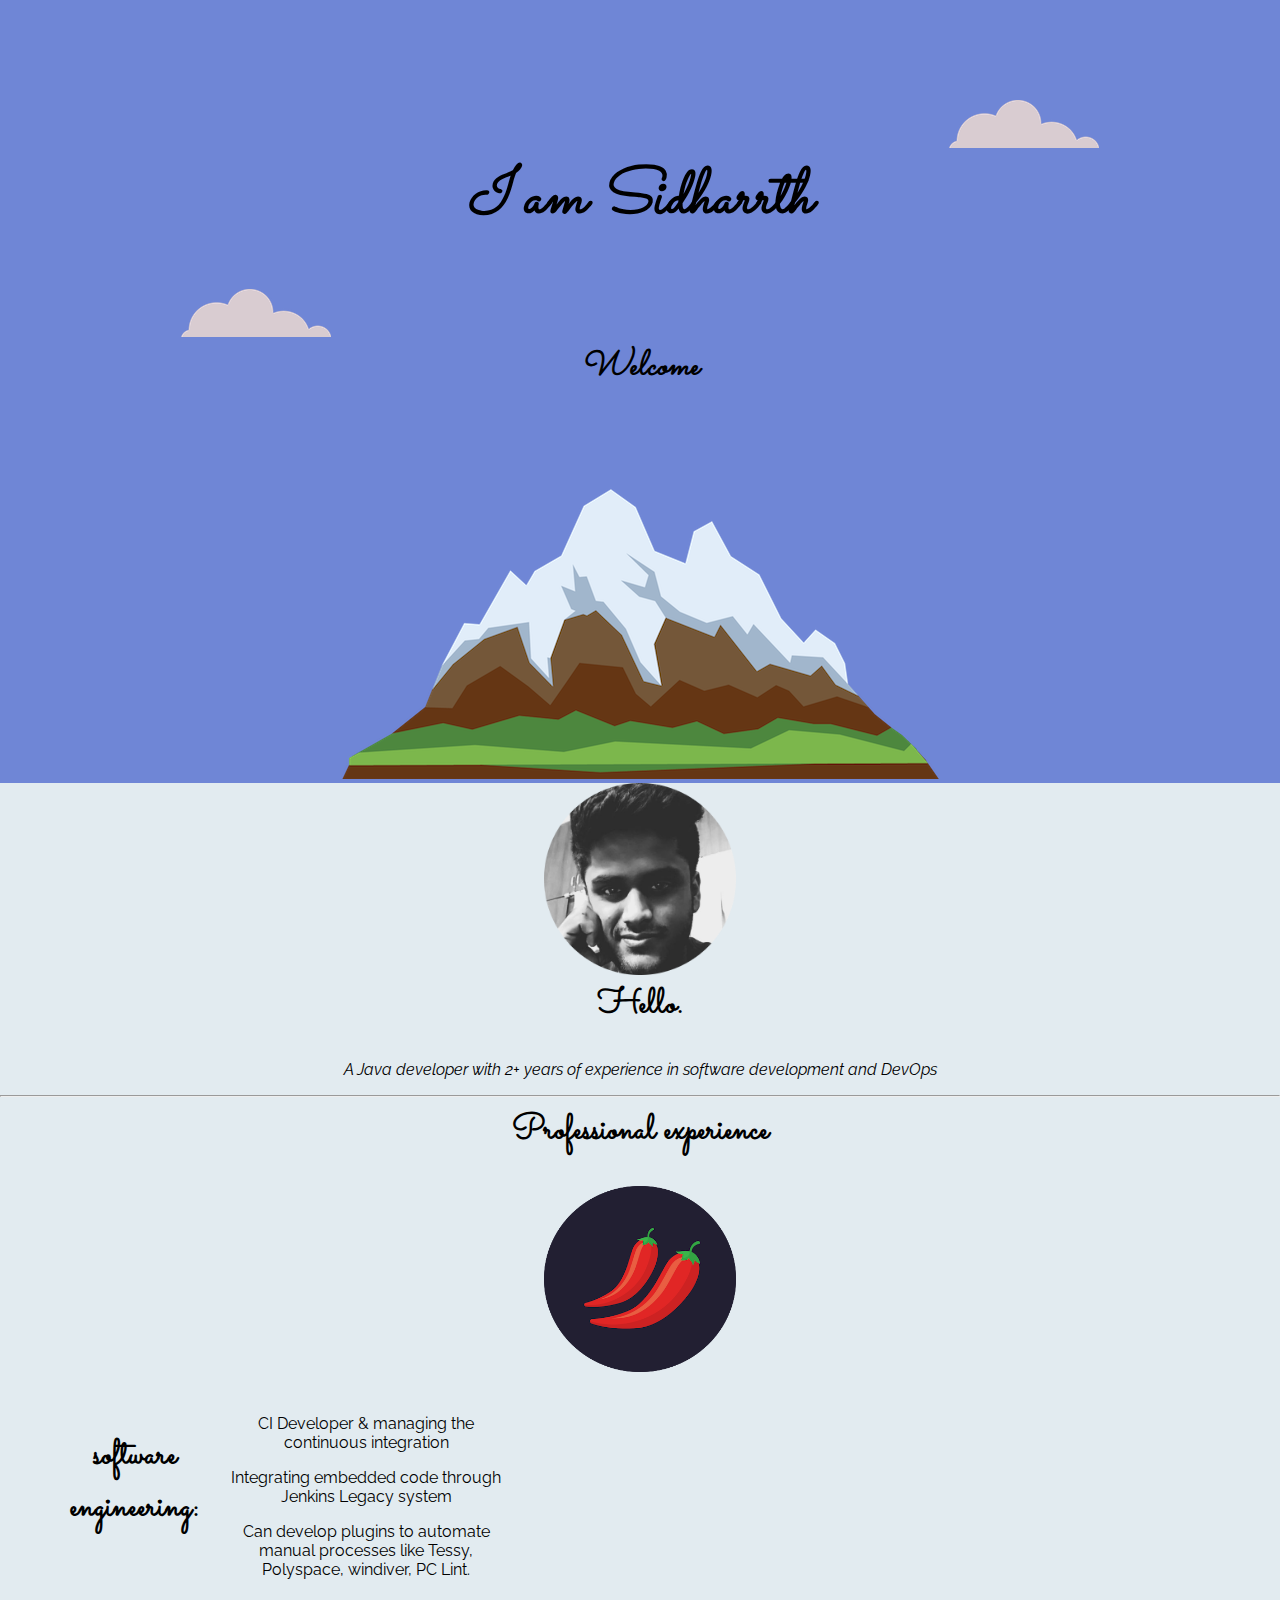
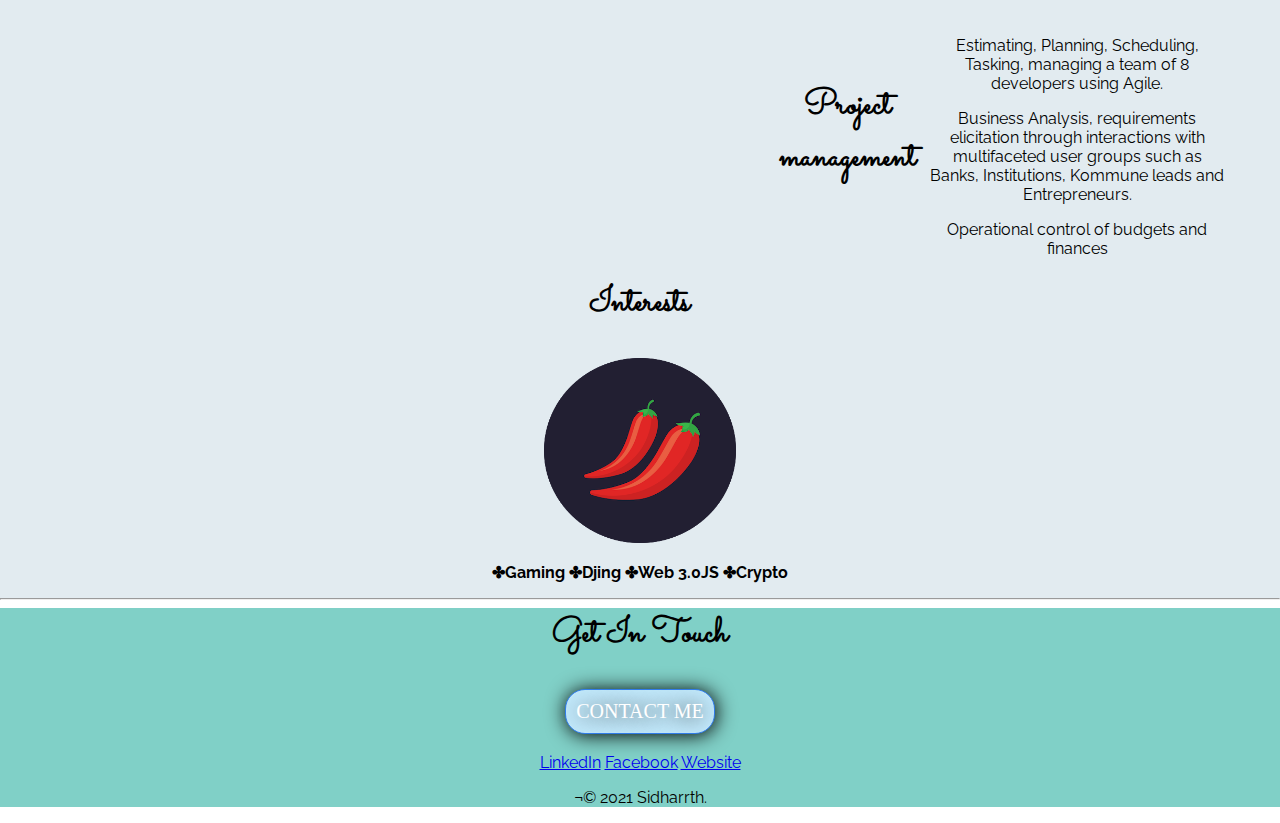
<file: index.html>
<!DOCTYPE html>
<html lang="en" dir="ltr">

<head>
  <meta charset="utf-8">
  <meta name="CV:" content="This contains the complete information of Sidharrth">
  <title> ☯ Sidharrth</title>
  <link rel="stylesheet" href="css/style.css">
  <link rel="icon" href="favicon.png">
  <link rel="preconnect" href="https://fonts.googleapis.com">
  <link rel="preconnect" href="https://fonts.gstatic.com" crossorigin>
  <link href="https://fonts.googleapis.com/css2?family=Raleway:wght@300&family=Sacramento&display=swap" rel="stylesheet">
</head>

<body>
  <div class="top-container">

    <img class="top-cloud" src="CSS - My Site Images/Images/cloud.png" alt="cloud-image">
    <h1><strong><em>I am Sidharrth</em></strong></h1>
    <img class="top-left-cloud" src="CSS - My Site Images/Images/cloud.png" alt="cloud-image">
    <h2><em><strong>Welcome</strong></em></h2>
    <img class="mountain" src="CSS - My Site Images/Images/mountain.png" alt="mountain-image">
  </div>

  <div class="middle-container">
    <div class="profile">
      <img class="picture" src="CSS - My Site Images/Images/profile.png" alt="Profile picture">
      <h2>Hello.</h2>
      <p><em>A Java developer <span class="experience">with 2+ years of experience in software development</span> <span class="DevOps">and DevOps</span> </em></p>
    </div>
    <hr>
    <div class="skills">
      <h2>Professional experience</h2>
      <div class="skill-row">
        <img class="Interests" src="CSS - My Site Images/Images/chillies.png" alt="Interests">
        <br>
        <br>
        <table class="tab1">
          <tr>
            <td>
              <h2>software engineering:</h2>
            </td>
            <td></td>
            <td>
              <p>CI Developer & managing the continuous integration</p>
              <p> Integrating embedded code through Jenkins Legacy system</p>
              <p> Can develop plugins to automate manual processes like Tessy, Polyspace, windiver, PC Lint.</p>
            </td>
          </tr>
        </table>
        <br>
        <table class="tab2">
          <tr>
            <td><h2>Project management</h2></td>
          <td><p>Estimating, Planning, Scheduling, Tasking, managing a team of 8 developers using Agile.</p>
          <p>Business Analysis, requirements elicitation through interactions with multifaceted user groups such as Banks, Institutions, Kommune leads and Entrepreneurs.</p>
          <p>Operational control of budgets and finances</p></td>
            </tr>
  </table>


      </div>
      <div class="skill-row">

        <h2><strong>Interests</strong></h2>
        <img class="Interests" src="CSS - My Site Images/Images/chillies.png" alt="Interests">
        <p><strong> ✤Gaming ✤Djing ✤Web 3.0JS ✤Crypto</strong></p>
      </div>
    </div>
    <hr>

  </div>


  <div class="bottom-container">
    <div class="contact-me">
      <h2>Get In Touch</h2>
      <a class="btn" href="mailto:sidharrth.nair1@email.com">CONTACT ME</a>
      <br>
      <br>
    </div>
    <a class="footer-link" href="https://www.linkedin.com/in/sidharrth-jn/">LinkedIn</a>
    <a class="footer-link" href="https://www.facebook.com/jn.sidharrth/">Facebook</a>
    <a class="footer-link" href="https://github.com/JNSidharrth">Website</a>
    <p>¬© 2021 Sidharrth.</p>
  </div>

</body>

</html>
</file>
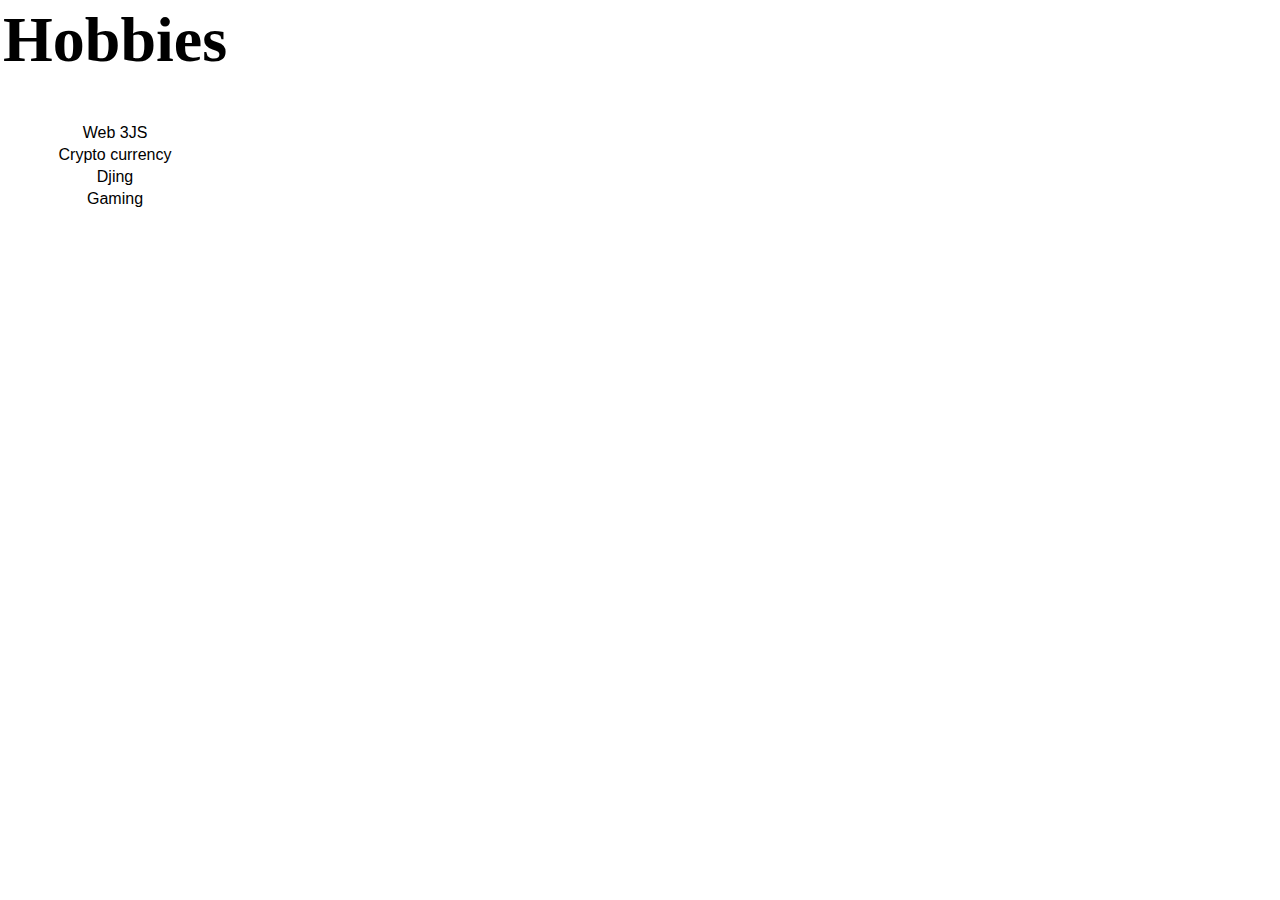
<file: Hobbies.html>
<!DOCTYPE html>
<html lang="en" dir="ltr">
  <head>
    <meta charset="utf-8">
    <title>Hobbies</title>
    <link rel="stylesheet" href="css/style.css">

  </head>
  <body>
    <table>
      <thead>
        <th><h1>Hobbies</h1></th>
        </thead>
        <tbody>
          <tr>
            <td>Web 3JS</td>
          </tr>
          <tr>
            <td>Crypto currency</td>
          </tr>
          <tr>
            <td>Djing</td>
          </tr>
          <tr>
            <td>Gaming</td>
          </tr>
        </tbody>
    </table>
  </body>
</html>
</file>
<file: css/style.css>
body {
  margin: 0;
  text-align: center;
  font-family: 'Raleway', sans-serif;
    font-size: 100%;
}

.top-container {
  background-color: #6f86d6;
  padding-top: 100px;
  position: relative;
}

.middle-container {
  background-color: #e2ebf0;
}

.picture {
  width: 15%;
  text-align: center;
}

.gif1 {
  width: 15%;
  text-align: center;
  padding-left: 42%;
}
.Interests{
  width: 15%;
  text-align: center;
}


.bottom-container {
  background-color: #80d0c7;
}

h1 {
  margin-top: 0;
  font-family: 'Sacramento', cursive;
  font-size: 400%;
}

h2 {
  margin-top: 0;
  font-family: 'Sacramento', cursive;
    font-size: 220%;

}

.bottom-cloud {
  position: absolute;
}

.top-cloud {
  position: relative;
  padding-left: 60%;
}

.top-left-cloud{

  padding-right: 60%;
}
.tab1{
  padding-left: 4%;
  padding-right: 60%;

}

.tab2{
  padding-left: 60%;
  padding-right: 4%;
}

.btn {
     background: #3D94F6;
     background-image: -webkit-linear-gradient(top, #c2e9fb, #c2e9fb);
     background-image: -moz-linear-gradient(top, #fcb69f, #c2e9fb);
     background-image: -ms-linear-gradient(top, #c2e9fb, #fcb69f);
     background-image: -o-linear-gradient(top, #c2e9fb, #fcb69f);
     background-image: -webkit-gradient(to bottom, #c2e9fb, #fcb69f);
     -webkit-border-radius: 20px;
     -moz-border-radius: 20px;
     border-radius: 20px;
     color: #FFFFFF;
     font-family: Brush Script MT;
     font-size: 20px;
     font-weight: 70;
     padding: 10px;
     -webkit-box-shadow: 1px 1px 20px 0 #000000;
     -moz-box-shadow: 1px 1px 20px 0 #000000;
     box-shadow: 1px 1px 20px 0 #000000;
     text-shadow: 1px 1px 20px #000000;
     border: solid #337FED 1px;
     text-decoration: none;
     display: inline-block;
     cursor: pointer;
     text-align: center;
  }

  .btn:hover {
     border: solid #337FED 1px;
     background: #1E62D0;
     background-image: -webkit-linear-gradient(top, #1E62D0, #3D94F6);
     background-image: -moz-linear-gradient(top, #1E62D0, #3D94F6);
     background-image: -ms-linear-gradient(top, #1E62D0, #3D94F6);
     background-image: -o-linear-gradient(top, #1E62D0, #3D94F6);
     background-image: -webkit-gradient(to bottom, #1E62D0, #3D94F6);
     -webkit-border-radius: 20px;
     -moz-border-radius: 20px;
     border-radius: 20px;
     text-decoration: none;
  }
</file>
